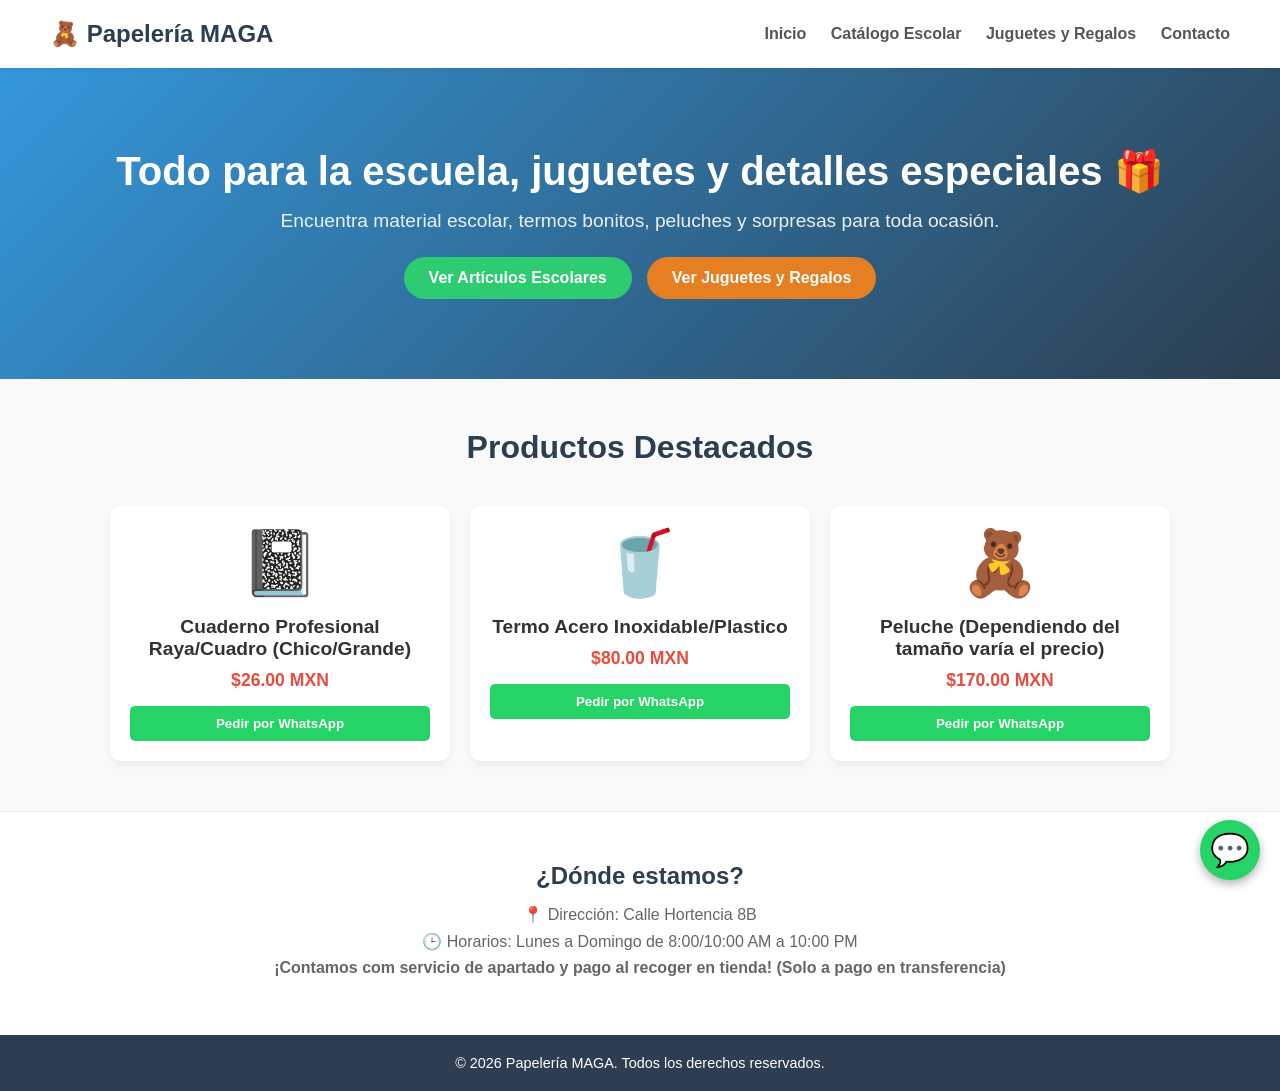
<file: index.html>
<!DOCTYPE html>
<html lang="es">
<head>
    <meta charset="UTF-8">
    <meta name="viewport" content="width=device-width, initial-scale=1.0">
    <title>Papelería MAGA - Inicio</title>
    <link rel="stylesheet" href="estilos.css">
</head>
<body>

    <!-- Encabezado / Menú -->
    <header>
        <div class="logo">🧸 Papelería MAGA</div>
        <nav>
            <a href="index.html">Inicio</a>
            <a href="catalogo.html">Catálogo Escolar</a>
            <a href="juguetes.html">Juguetes y Regalos</a>
            <a href="#contacto">Contacto</a>
        </nav>
    </header>

    <!-- Sección Hero (Bienvenida) -->
    <section id="inicio" class="hero">
        <h1>Todo para la escuela, juguetes y detalles especiales 🎁</h1>
        <p>Encuentra material escolar, termos bonitos, peluches y sorpresas para toda ocasión.</p>
        <div style="display: flex; gap: 15px; justify-content: center; flex-wrap: wrap;">
            <a href="catalogo.html" class="btn-principal">Ver Artículos Escolares</a>
            <a href="juguetes.html" class="btn-principal" style="background-color: #e67e22;">Ver Juguetes y Regalos</a>
        </div>
    </section>

    <!-- Sección de Productos Destacados (Mixtos) -->
    <section id="productos" class="catalogo">
        <h2>Productos Destacados</h2>
        
        <div class="grid-productos">
            <!-- Producto 1 -->
            <div class="tarjeta-producto">
                <div class="imagen-placeholder">📓</div>
                <h3>Cuaderno Profesional Raya/Cuadro (Chico/Grande)</h3>
                <p class="precio">$26.00 MXN</p>
                <button class="btn-comprar" onclick="pedirPorWhatsApp('Cuaderno Profesional Raya/Cuadro (Chico/Grande)', 26)">Pedir por WhatsApp</button>
            </div>

            <!-- Producto 2 -->
            <div class="tarjeta-producto">
                <div class="imagen-placeholder">🥤</div>
                <h3>Termo Acero Inoxidable/Plastico</h3>
                <p class="precio">$80.00 MXN</p>
                <button class="btn-comprar" onclick="pedirPorWhatsApp('Termo Acero Inoxidable/Plastico (Dependiendo del material/tamaño varían los precios)', 80)">Pedir por WhatsApp</button>
            </div>

            <!-- Producto 3 -->
            <div class="tarjeta-producto">
                <div class="imagen-placeholder">🧸</div>
                <h3>Peluche (Dependiendo del tamaño varía el precio)</h3>
                <p class="precio">$170.00 MXN</p>
                <button class="btn-comprar" onclick="pedirPorWhatsApp('Peluche (Dependiendo del tamaño varía el precio)', 170)">Pedir por WhatsApp</button>
            </div>
        </div>
    </section>

    <!-- Sección de Contacto -->
    <section id="contacto" class="contacto">
        <h2>¿Dónde estamos?</h2>
        <p>📍 Dirección: Calle Hortencia 8B</p>
        <p>🕒 Horarios: Lunes a Domingo de 8:00/10:00 AM a 10:00 PM</p>
        <p><strong>¡Contamos com servicio de apartado y pago al recoger en tienda! (Solo a pago en transferencia)</strong></p>
    </section>

    <!-- Botón flotante de WhatsApp -->
    <a href="https://wa.me/4438616743?text=Hola,%20me%20interesa%20información%20sobre%20sus%20productos" class="whatsapp-flotante" target="_blank">
        💬
    </a>

    <footer>
        <p>&copy; 2026 Papelería MAGA. Todos los derechos reservados.</p>
    </footer>

    <script src="app.js"></script>
</body>
</html>
</file>
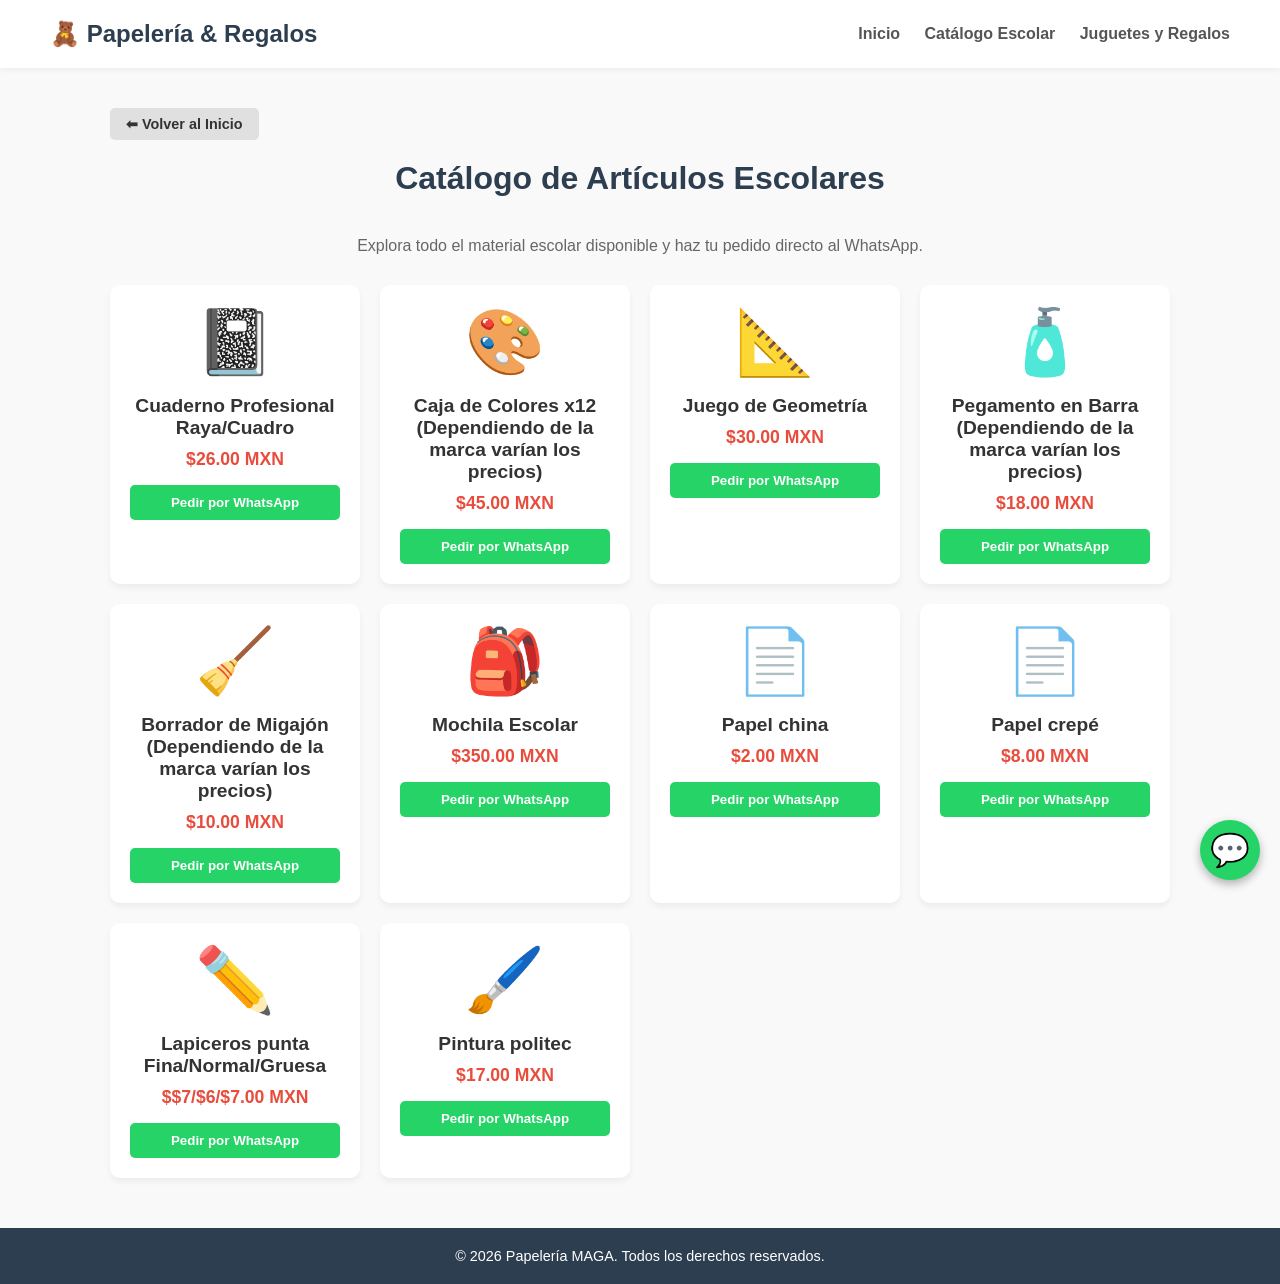
<file: catalogo.html>
<!DOCTYPE html>
<html lang="es">
<head>
    <meta charset="UTF-8">
    <meta name="viewport" content="width=device-width, initial-scale=1.0">
    <title>Catálogo Escolar - Papelería & Regalos</title>
    <link rel="stylesheet" href="estilos.css">
</head>
<body>

    <!-- Encabezado / Menú -->
    <header>
        <div class="logo">🧸 Papelería & Regalos</div>
        <nav>
            <a href="index.html">Inicio</a>
            <a href="catalogo.html">Catálogo Escolar</a>
            <a href="juguetes.html">Juguetes y Regalos</a>
        </nav>
    </header>

    <!-- Sección del Catálogo Escolar -->
    <section class="catalogo" style="padding-top: 40px;">
        <div style="text-align: left; max-width: 1100px; margin: 0 auto 20px auto;">
            <a href="index.html" class="btn-regresar">⬅ Volver al Inicio</a>
        </div>

        <h2>Catálogo de Artículos Escolares</h2>
        <p style="color: #666; margin-bottom: 30px;">Explora todo el material escolar disponible y haz tu pedido directo al WhatsApp.</p>
        
        <!-- Los productos escolares se cargan automáticamente aquí -->
        <div id="contenedor-productos" class="grid-productos"></div>
    </section>

    <!-- Botón flotante de WhatsApp -->
    <a href="https://wa.me/4438616743?text=Hola,%20me%20interesa%20información%20sobre%20sus%20productos" class="whatsapp-flotante" target="_blank">
        💬
    </a>

    <footer>
        <p>&copy; 2026 Papelería MAGA. Todos los derechos reservados.</p>
    </footer>

    <script src="app.js"></script>
</body>
</html>
</file>
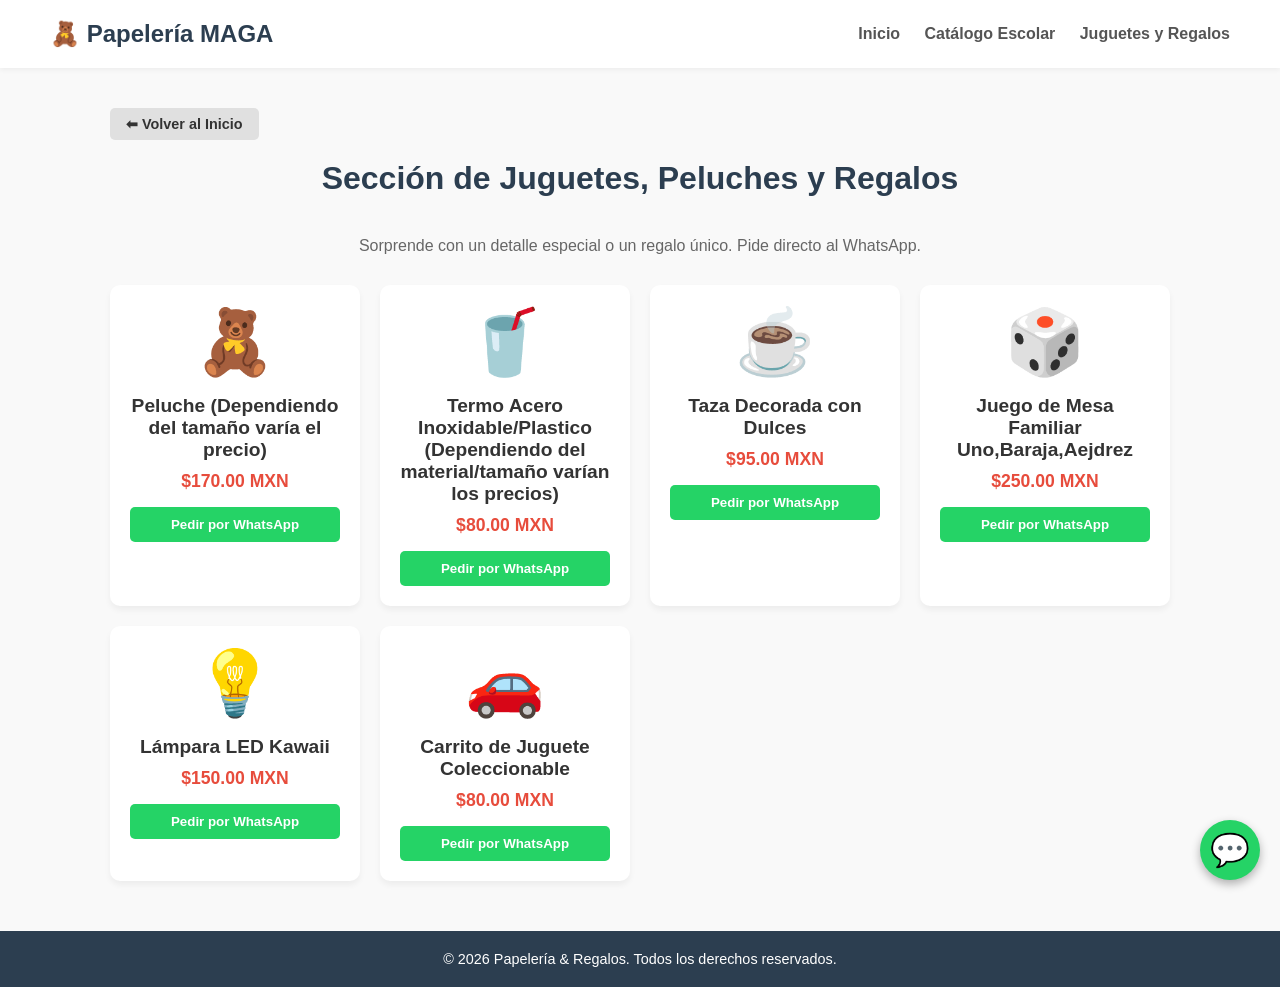
<file: juguetes.html>
<!DOCTYPE html>
<html lang="es">
<head>
    <meta charset="UTF-8">
    <meta name="viewport" content="width=device-width, initial-scale=1.0">
    <title>Juguetes y Regalos - Papelería & Regalos</title>
    <link rel="stylesheet" href="estilos.css">
</head>
<body>

    <!-- Encabezado / Menú -->
    <header>
        <div class="logo">🧸 Papelería MAGA</div>
        <nav>
            <a href="index.html">Inicio</a>
            <a href="catalogo.html">Catálogo Escolar</a>
            <a href="juguetes.html">Juguetes y Regalos</a>
        </nav>
    </header>

    <!-- Sección de Juguetes y Regalos -->
    <section class="catalogo" style="padding-top: 40px;">
        <div style="text-align: left; max-width: 1100px; margin: 0 auto 20px auto;">
            <a href="index.html" class="btn-regresar">⬅ Volver al Inicio</a>
        </div>

        <h2>Sección de Juguetes, Peluches y Regalos</h2>
        <p style="color: #666; margin-bottom: 30px;">Sorprende con un detalle especial o un regalo único. Pide directo al WhatsApp.</p>
        
        <!-- Los juguetes y regalos se cargan automáticamente aquí -->
        <div id="contenedor-juguetes" class="grid-productos"></div>
    </section>

    <!-- Botón flotante de WhatsApp -->
    <a href="https://wa.me/4438616743?text=Hola,%20me%20interesa%20información%20sobre%20sus%20productos" class="whatsapp-flotante" target="_blank">
        💬
    </a>

    <footer>
        <p>&copy; 2026 Papelería & Regalos. Todos los derechos reservados.</p>
    </footer>

    <script src="app.js"></script>
</body>
</html>
</file>
<file: estilos.css>
* {
    margin: 0;
    padding: 0;
    box-sizing: border-box;
    font-family: 'Segoe UI', Tahoma, Geneva, Verdana, sans-serif;
    scroll-behavior: smooth;
}

body {
    background-color: #f9f9f9;
    color: #333;
}

/* Encabezado */
header {
    background-color: #ffffff;
    display: flex;
    justify-content: space-between;
    align-items: center;
    padding: 20px 50px;
    box-shadow: 0 2px 5px rgba(0,0,0,0.05);
    position: sticky;
    top: 0;
    z-index: 100;
}

.logo {
    font-size: 1.5rem;
    font-weight: bold;
    color: #2c3e50;
}

nav a {
    text-decoration: none;
    color: #555;
    margin-left: 20px;
    font-weight: 600;
    transition: color 0.3s;
}

nav a:hover {
    color: #3498db;
}

section {
    scroll-margin-top: 80px; 
}

/* Sección Hero */
.hero {
    background: linear-gradient(135deg, #3498db, #2c3e50);
    color: white;
    text-align: center;
    padding: 80px 20px;
}

.hero h1 {
    font-size: 2.5rem;
    margin-bottom: 15px;
}

.hero p {
    font-size: 1.2rem;
    margin-bottom: 25px;
    opacity: 0.9;
}

.btn-principal {
    background-color: #2ecc71;
    color: white;
    padding: 12px 25px;
    border-radius: 25px;
    text-decoration: none;
    font-weight: bold;
    transition: background 0.3s;
    display: inline-block;
}

.btn-principal:hover {
    background-color: #27ae60;
}

/* Catálogo y Tarjetas */
.catalogo {
    padding: 50px 20px;
    max-width: 1100px;
    margin: 0 auto;
    text-align: center;
}

.catalogo h2 {
    margin-bottom: 40px;
    font-size: 2rem;
    color: #2c3e50;
}

.grid-productos {
    display: grid;
    grid-template-columns: repeat(auto-fit, minmax(250px, 1fr));
    gap: 20px;
}

.tarjeta-producto {
    background: white;
    padding: 20px;
    border-radius: 10px;
    box-shadow: 0 4px 6px rgba(0,0,0,0.05);
    text-align: center;
    transition: transform 0.2s;
}

.tarjeta-producto:hover {
    transform: translateY(-3px);
}

.imagen-placeholder {
    font-size: 4rem;
    margin-bottom: 15px;
}

.tarjeta-producto h3 {
    font-size: 1.2rem;
    margin-bottom: 10px;
}

.precio {
    color: #e74c3c;
    font-size: 1.1rem;
    font-weight: bold;
    margin-bottom: 15px;
}

.btn-comprar {
    background-color: #25d366;
    color: white;
    border: none;
    padding: 10px 15px;
    border-radius: 5px;
    cursor: pointer;
    font-weight: bold;
    width: 100%;
    transition: background 0.3s;
}

.btn-comprar:hover {
    background-color: #1ebe5d;
}

/* Botón Regresar */
.btn-regresar {
    background-color: #e0e0e0;
    color: #333;
    padding: 8px 16px;
    border-radius: 5px;
    text-decoration: none;
    font-weight: bold;
    font-size: 0.9rem;
    transition: background 0.3s;
    display: inline-block;
}

.btn-regresar:hover {
    background-color: #d0d0d0;
}

/* Contacto */
.contacto {
    background-color: #ffffff;
    padding: 50px 20px;
    text-align: center;
    border-top: 1px solid #eee;
}

.contacto h2 {
    margin-bottom: 15px;
    color: #2c3e50;
}

.contacto p {
    margin: 8px 0;
    color: #666;
}

/* Botón Flotante de WhatsApp */
.whatsapp-flotante {
    position: fixed;
    bottom: 20px;
    right: 20px;
    background-color: #25d366;
    color: white;
    width: 60px;
    height: 60px;
    border-radius: 50%;
    display: flex;
    justify-content: center;
    align-items: center;
    font-size: 2rem;
    box-shadow: 0 4px 10px rgba(0,0,0,0.3);
    z-index: 1000;
    text-decoration: none;
    transition: transform 0.3s;
}

.whatsapp-flotante:hover {
    transform: scale(1.1);
}

footer {
    text-align: center;
    padding: 20px;
    background-color: #2c3e50;
    color: white;
    font-size: 0.9rem;
}
</file>
